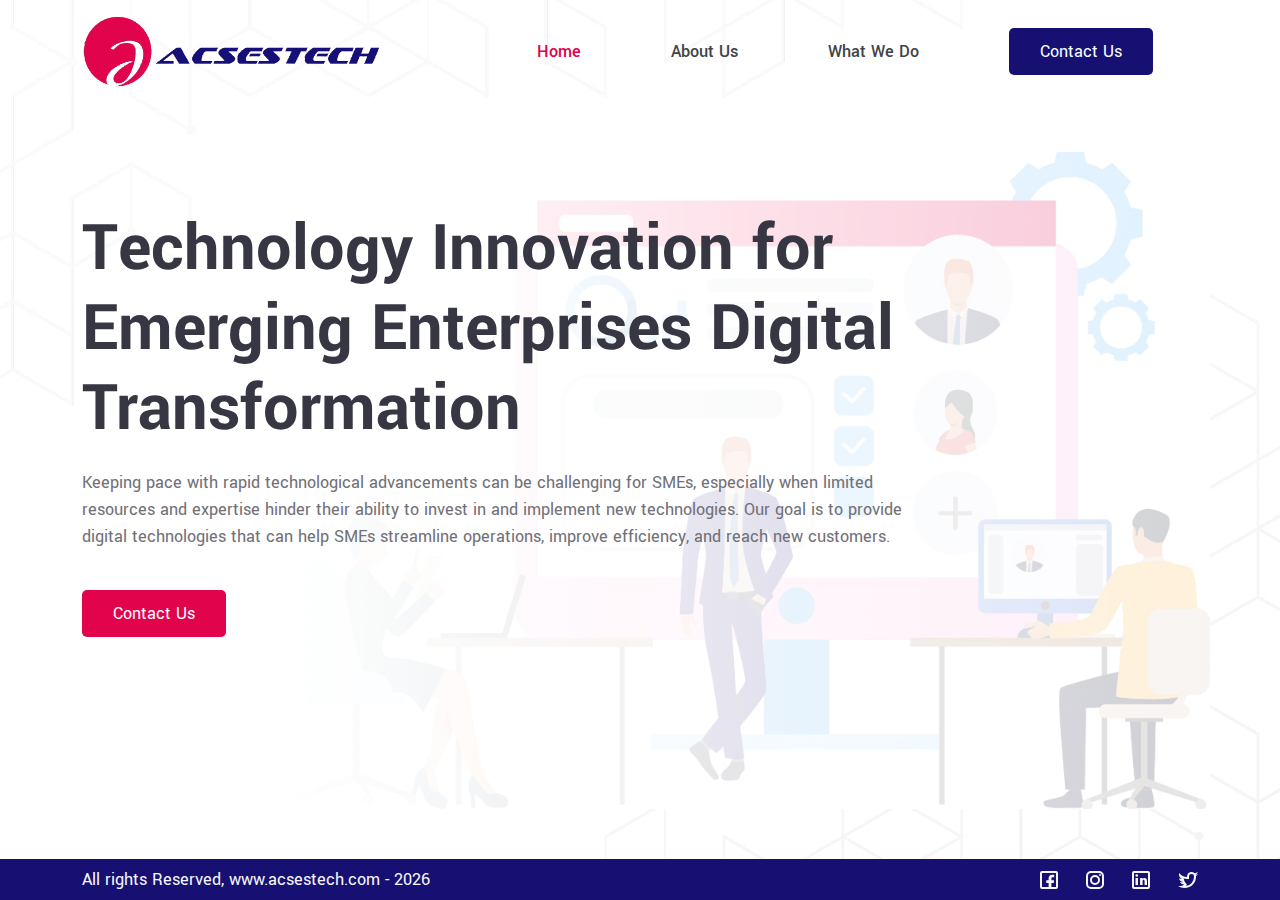
<file: index.html>
<!DOCTYPE html>
<html lang=en>
<head>
<meta charset=utf-8>
<meta http-equiv="X-UA-Compatible" content="IE=edge">
<meta name="viewport" content="width=device-width, initial-scale=1, shrink-to-fit=no">
<link href="img/favicon.png" rel="shortcut icon" />
<title>ACSESTECH</title>
<meta name="description" content="">
<meta name="keywords" content="">
<link href="css/bootstrap.min.css" rel="stylesheet">
<link href="css/font-awesome.css" rel="stylesheet">
<link href="css/custome.css" rel="stylesheet">
<link href="css/responsive.css" rel="stylesheet">
<link href="css/animate.min.css" rel="stylesheet">
</head>
<body>

<div class="page-bg-img" style="background-image: url('img/page-bg.jpg');">
	<!-- header -->
	<div class="header header-sticky light-bg sec-bg-pad">
	    <div class="container">
	        <div class="row">
	            <div class="col-12">
	                <nav class="navbar navbar-expand-xl navbar-light">
	                    <a class="navbar-brand" href="index.html">
	                        <img src="img/logo.png" class="img-fluid logo" alt="logo">
	                    </a>
	                    <button class="navbar-toggler" type="button" data-bs-toggle="collapse" data-bs-target="#navbarSupportedContent" aria-controls="navbarSupportedContent" aria-expanded="false" aria-label="Toggle navigation" id="ChangeToggle">
	                        <span id="navbar-hamburger" class="show">
	                            <svg xmlns="http://www.w3.org/2000/svg" width="30" height="30" fill="currentColor" class="bi bi-list" viewBox="0 0 16 16">
	                                <path fill-rule="evenodd" d="M2.5 12a.5.5 0 0 1 .5-.5h10a.5.5 0 0 1 0 1H3a.5.5 0 0 1-.5-.5zm0-4a.5.5 0 0 1 .5-.5h10a.5.5 0 0 1 0 1H3a.5.5 0 0 1-.5-.5zm0-4a.5.5 0 0 1 .5-.5h10a.5.5 0 0 1 0 1H3a.5.5 0 0 1-.5-.5z"/>
	                            </svg>
	                        </span>
	                        <span id="navbar-close" class="">
	                            <svg xmlns="http://www.w3.org/2000/svg" width="30" height="30" fill="currentColor" class="bi bi-x" viewBox="0 0 16 16">
	                                <path d="M4.646 4.646a.5.5 0 0 1 .708 0L8 7.293l2.646-2.647a.5.5 0 0 1 .708.708L8.707 8l2.647 2.646a.5.5 0 0 1-.708.708L8 8.707l-2.646 2.647a.5.5 0 0 1-.708-.708L7.293 8 4.646 5.354a.5.5 0 0 1 0-.708z"/>
	                            </svg>
	                        </span>
	                    </button>
	                    <div class="collapse navbar-collapse" id="navbarSupportedContent">
	                        <ul class="navbar-nav ms-auto align-items-center">
	                            <li class="nav-item">
	                                <a class="nav-link active" href="index.html">Home</a>
	                            </li>
	                            <li class="nav-item">
	                                <a class="nav-link" href="about-us.html">About Us</a>
	                            </li>
	                            <li class="nav-item dropdown">
	                                <a class="nav-link dropdown-toggle" href="#" role="button" data-bs-toggle="dropdown" aria-expanded="false">
	                                    What We Do
	                                </a>
	                                <ul class="dropdown-menu fade-up" aria-labelledby="navbarDropdown">
	                                    <li><a class="dropdown-item" href="our-products.html">Our Products</a></li>
	                                    <li><a class="dropdown-item" href="consulting.html">Consulting</a></li>
	                                </ul>
	                            </li>
	                            <li class="nav-item">
	                                <a class="btn theme-btn nav-link-btn" href="contact-us.html">
	                                    Contact Us
	                                    <span class="fe fe-arrow-right btn-arrow-icon"></span>
	                                </a>
	                            </li>
	                        </ul>
	                    </div>
	                </nav>
	            </div>
	        </div>
	    </div>
	</div>

	<!-- content -->	
	<div class="sec-pad">
		<div class="container">
			<div class="row one-sec-min-height position-relative">
				<div class="col-xxl-7 col-lg-9 col-12">
					<div class="relative-9 text-lg-start text-center">
						<h2 class="title">Technology Innovation for Emerging Enterprises Digital Transformation</h2>
						<p>Keeping pace with rapid technological advancements can be challenging for SMEs, especially when limited resources and expertise hinder their ability to invest in and implement new technologies. Our goal is to provide digital technologies that can help SMEs streamline operations, improve efficiency, and reach new customers.</p>
						<a href="contact-us.html" class="btn theme-btn pink-btn mt-4">Contact Us</a>
					</div>
				</div>
				<div class="col-xl-5 col-lg-3 col-12">
					<img src="img/hero-img.jpg" class="img-fluid about-img" alt="img">
				</div>
			</div>
		</div>
	</div>
</div>

<!-- footer -->
<div class="footer">
	<div class="container">
		<div class="row">
			<div class="col-12">
				<div class="d-block d-md-flex align-items-center justify-content-between text-center">
					<p class="mb-0">All rights Reserved, www.acsestech.com - <script>document.write(new Date().getFullYear())</script> </p>
					<div class="mt-md-0 mt-2">
						<span class="me-4"><a href="#"><img src="img/icon/facebook.svg" class="img-fluid sc-img" alt="img"></a></span>
						<span class="me-4"><a href="#"><img src="img/icon/instagram.svg" class="img-fluid sc-img" alt="img"></a></span>
						<span class="me-4"><a href="#"><img src="img/icon/linkedin.svg" class="img-fluid sc-img" alt="img"></a></span>
						<span><a href="#"><img src="img/icon/twitter.svg" class="img-fluid sc-img" alt="img"></a></span>
					</div>
				</div>
			</div>
		</div>
	</div>
</div>


<script src="js/jquery-1.11.1.js"></script>
<script src="js/bootstrap.bundle.min.js"></script>
<script src="js/wow.min.js"></script>
<script src="js/my.js"></script>
</body>
</html>
</file>
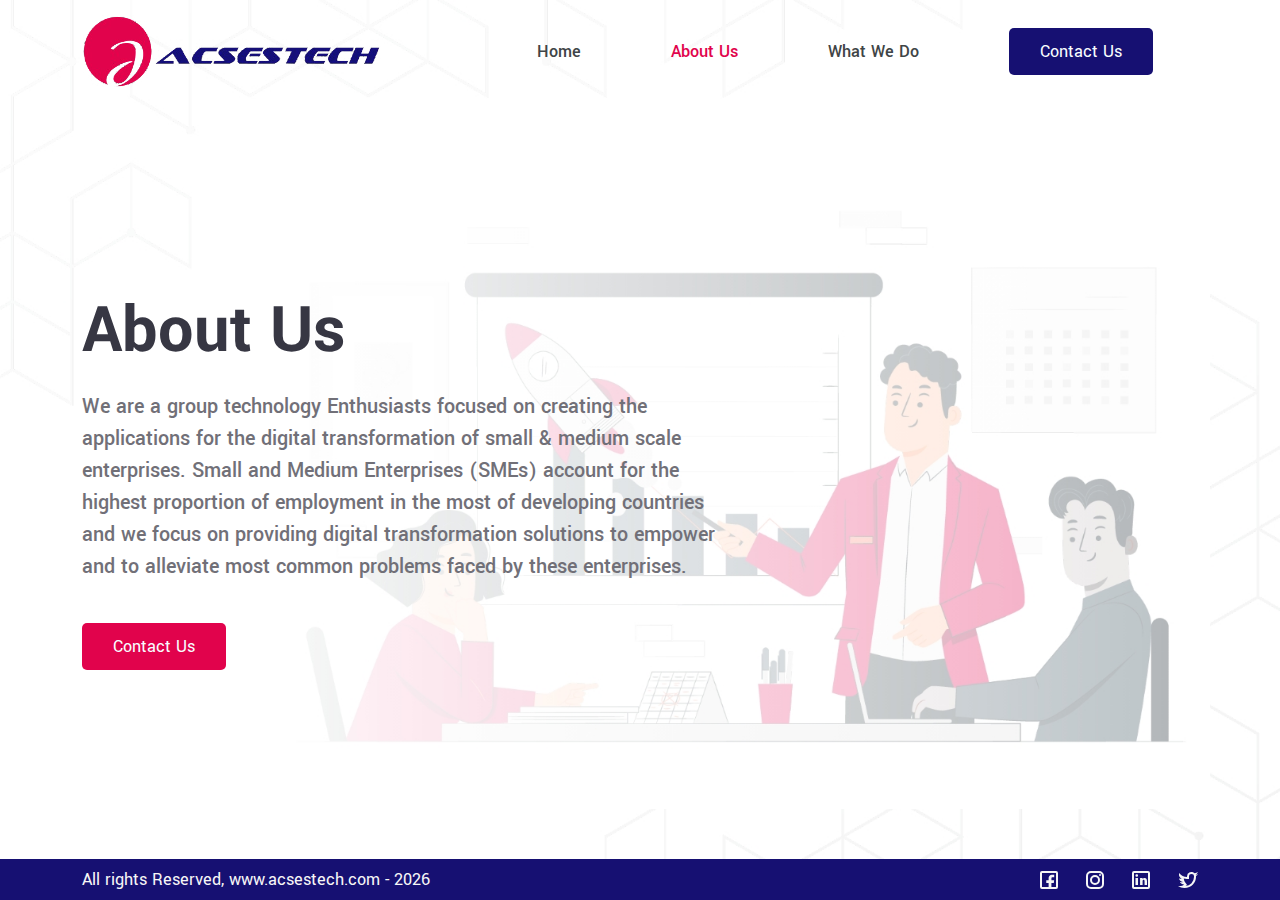
<file: about-us.html>
<!DOCTYPE html>
<html lang=en>
<head>
<meta charset=utf-8>
<meta http-equiv="X-UA-Compatible" content="IE=edge">
<meta name="viewport" content="width=device-width, initial-scale=1, shrink-to-fit=no">
<link href="img/favicon.png" rel="shortcut icon" />
<title>ACSESTECH</title>
<meta name="description" content="">
<meta name="keywords" content="">
<link href="css/bootstrap.min.css" rel="stylesheet">
<link href="css/font-awesome.css" rel="stylesheet">
<link href="css/custome.css" rel="stylesheet">
<link href="css/responsive.css" rel="stylesheet">
<link href="css/animate.min.css" rel="stylesheet">
</head>
<body>

<div class="page-bg-img" style="background-image: url('img/page-bg.jpg');">
	<!-- header -->
	<div class="header header-sticky light-bg sec-bg-pad">
	    <div class="container">
	        <div class="row">
	            <div class="col-12">
	                <nav class="navbar navbar-expand-xl navbar-light">
	                    <a class="navbar-brand" href="index.html">
	                        <img src="img/logo.png" class="img-fluid logo" alt="logo">
	                    </a>
	                    <button class="navbar-toggler" type="button" data-bs-toggle="collapse" data-bs-target="#navbarSupportedContent" aria-controls="navbarSupportedContent" aria-expanded="false" aria-label="Toggle navigation" id="ChangeToggle">
	                        <span id="navbar-hamburger" class="show">
	                            <svg xmlns="http://www.w3.org/2000/svg" width="30" height="30" fill="currentColor" class="bi bi-list" viewBox="0 0 16 16">
	                                <path fill-rule="evenodd" d="M2.5 12a.5.5 0 0 1 .5-.5h10a.5.5 0 0 1 0 1H3a.5.5 0 0 1-.5-.5zm0-4a.5.5 0 0 1 .5-.5h10a.5.5 0 0 1 0 1H3a.5.5 0 0 1-.5-.5zm0-4a.5.5 0 0 1 .5-.5h10a.5.5 0 0 1 0 1H3a.5.5 0 0 1-.5-.5z"/>
	                            </svg>
	                        </span>
	                        <span id="navbar-close" class="">
	                            <svg xmlns="http://www.w3.org/2000/svg" width="30" height="30" fill="currentColor" class="bi bi-x" viewBox="0 0 16 16">
	                                <path d="M4.646 4.646a.5.5 0 0 1 .708 0L8 7.293l2.646-2.647a.5.5 0 0 1 .708.708L8.707 8l2.647 2.646a.5.5 0 0 1-.708.708L8 8.707l-2.646 2.647a.5.5 0 0 1-.708-.708L7.293 8 4.646 5.354a.5.5 0 0 1 0-.708z"/>
	                            </svg>
	                        </span>
	                    </button>
	                    <div class="collapse navbar-collapse" id="navbarSupportedContent">
	                        <ul class="navbar-nav ms-auto align-items-center">
	                            <li class="nav-item">
	                                <a class="nav-link" href="index.html">Home</a>
	                            </li>
	                            <li class="nav-item">
	                                <a class="nav-link active" href="about-us.html">About Us</a>
	                            </li>
	                            <li class="nav-item dropdown">
	                                <a class="nav-link dropdown-toggle" href="#" role="button" data-bs-toggle="dropdown" aria-expanded="false">
	                                    What We Do
	                                </a>
	                                <ul class="dropdown-menu fade-up" aria-labelledby="navbarDropdown">
	                                    <li><a class="dropdown-item" href="our-products.html">Our Products</a></li>
	                                    <li><a class="dropdown-item" href="consulting.html">Consulting</a></li>
	                                </ul>
	                            </li>
	                            <li class="nav-item">
	                                <a class="btn theme-btn nav-link-btn" href="contact-us.html">
	                                    Contact Us
	                                    <span class="fe fe-arrow-right btn-arrow-icon"></span>
	                                </a>
	                            </li>
	                        </ul>
	                    </div>
	                </nav>
	            </div>
	        </div>
	    </div>
	</div>

	<!-- content -->	
	<div class="sec-pad">
		<div class="container">
			<div class="row one-sec-min-height position-relative">
				<div class="col-xxl-7 col-lg-7 col-12">
					<div class="relative-9 text-lg-start text-center">
						<h2 class="title">About Us</h2>
						<p class="ft-24 medium">We are a group technology Enthusiasts focused on creating the applications for the digital transformation of small & medium scale enterprises. Small and Medium Enterprises (SMEs) account for the highest proportion of employment in the most of developing countries and we focus on providing digital transformation solutions to empower and to alleviate most common problems faced by these enterprises.</p>
						<a href="contact-us.html" class="btn theme-btn pink-btn mt-4">Contact Us</a>
					</div>
				</div>
				<div class="col-xl-5 col-lg-3 col-12">
					<img src="img/about-img.jpg" class="img-fluid about-img" alt="img">
				</div>
			</div>
		</div>
	</div>
</div>

<!-- footer -->
<div class="footer">
	<div class="container">
		<div class="row">
			<div class="col-12">
				<div class="d-block d-md-flex align-items-center justify-content-between text-center">
					<p class="mb-0">All rights Reserved, www.acsestech.com - <script>document.write(new Date().getFullYear())</script> </p>
					<div class="mt-md-0 mt-2">
						<span class="me-4"><a href="#"><img src="img/icon/facebook.svg" class="img-fluid sc-img" alt="img"></a></span>
						<span class="me-4"><a href="#"><img src="img/icon/instagram.svg" class="img-fluid sc-img" alt="img"></a></span>
						<span class="me-4"><a href="#"><img src="img/icon/linkedin.svg" class="img-fluid sc-img" alt="img"></a></span>
						<span><a href="#"><img src="img/icon/twitter.svg" class="img-fluid sc-img" alt="img"></a></span>
					</div>
				</div>
			</div>
		</div>
	</div>
</div>


<script src="js/jquery-1.11.1.js"></script>
<script src="js/bootstrap.bundle.min.js"></script>
<script src="js/wow.min.js"></script>
<script src="js/my.js"></script>
</body>
</html>
</file>
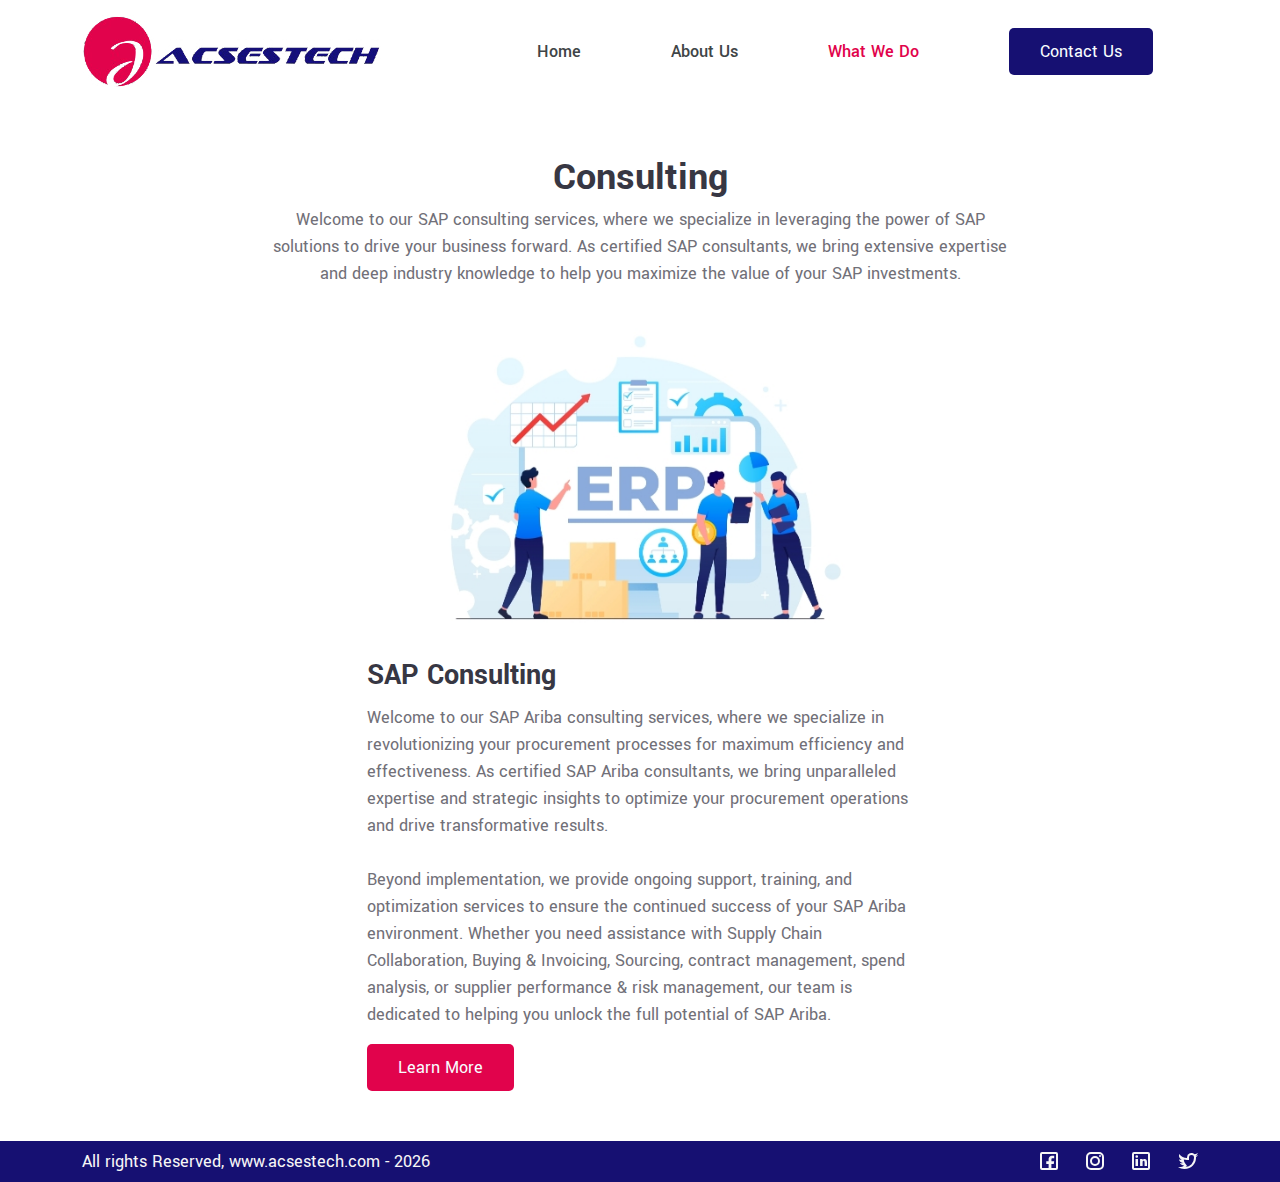
<file: consulting.html>
<!DOCTYPE html>
<html lang=en>
<head>
<meta charset=utf-8>
<meta http-equiv="X-UA-Compatible" content="IE=edge">
<meta name="viewport" content="width=device-width, initial-scale=1, shrink-to-fit=no">
<link href="img/favicon.png" rel="shortcut icon" />
<title>ACSESTECH</title>
<meta name="description" content="">
<meta name="keywords" content="">
<link href="css/bootstrap.min.css" rel="stylesheet">
<link href="css/font-awesome.css" rel="stylesheet">
<link href="css/custome.css" rel="stylesheet">
<link href="css/responsive.css" rel="stylesheet">
<link href="css/animate.min.css" rel="stylesheet">
</head>
<body>

<!-- header -->
<div class="header header-sticky light-bg sec-bg-pad">
    <div class="container">
        <div class="row">
            <div class="col-12">
                <nav class="navbar navbar-expand-xl navbar-light">
                    <a class="navbar-brand" href="index.html">
                        <img src="img/logo.png" class="img-fluid logo" alt="logo">
                    </a>
                    <button class="navbar-toggler" type="button" data-bs-toggle="collapse" data-bs-target="#navbarSupportedContent" aria-controls="navbarSupportedContent" aria-expanded="false" aria-label="Toggle navigation" id="ChangeToggle">
                        <span id="navbar-hamburger" class="show">
                            <svg xmlns="http://www.w3.org/2000/svg" width="30" height="30" fill="currentColor" class="bi bi-list" viewBox="0 0 16 16">
                                <path fill-rule="evenodd" d="M2.5 12a.5.5 0 0 1 .5-.5h10a.5.5 0 0 1 0 1H3a.5.5 0 0 1-.5-.5zm0-4a.5.5 0 0 1 .5-.5h10a.5.5 0 0 1 0 1H3a.5.5 0 0 1-.5-.5zm0-4a.5.5 0 0 1 .5-.5h10a.5.5 0 0 1 0 1H3a.5.5 0 0 1-.5-.5z"/>
                            </svg>
                        </span>
                        <span id="navbar-close" class="">
                            <svg xmlns="http://www.w3.org/2000/svg" width="30" height="30" fill="currentColor" class="bi bi-x" viewBox="0 0 16 16">
                                <path d="M4.646 4.646a.5.5 0 0 1 .708 0L8 7.293l2.646-2.647a.5.5 0 0 1 .708.708L8.707 8l2.647 2.646a.5.5 0 0 1-.708.708L8 8.707l-2.646 2.647a.5.5 0 0 1-.708-.708L7.293 8 4.646 5.354a.5.5 0 0 1 0-.708z"/>
                            </svg>
                        </span>
                    </button>
                    <div class="collapse navbar-collapse" id="navbarSupportedContent">
                        <ul class="navbar-nav ms-auto align-items-center">
                            <li class="nav-item">
                                <a class="nav-link" href="index.html">Home</a>
                            </li>
                            <li class="nav-item">
                                <a class="nav-link" href="about-us.html">About Us</a>
                            </li>
                            <li class="nav-item dropdown">
                                <a class="nav-link active dropdown-toggle" href="#" role="button" data-bs-toggle="dropdown" aria-expanded="false">
                                    What We Do
                                </a>
                                <ul class="dropdown-menu fade-up" aria-labelledby="navbarDropdown">
                                    <li><a class="dropdown-item" href="our-products.html">Our Products</a></li>
                                    <li><a class="dropdown-item" href="consulting.html">Consulting</a></li>
                                </ul>
                            </li>
                            <li class="nav-item">
                                <a class="btn theme-btn nav-link-btn" href="contact-us.html">
                                    Contact Us
                                    <span class="fe fe-arrow-right btn-arrow-icon"></span>
                                </a>
                            </li>
                        </ul>
                    </div>
                </nav>
            </div>
        </div>
    </div>
</div>

<!-- content -->	
<div class="sec-pad">
	<div class="container">
		<div class="row justify-content-center">
			<div class="col-xxl-7 col-xl-8 col-lg-9 col-12 text-center">
				<h2 class="mini-title mb-1">Consulting</h2>
				<p>Welcome to our SAP consulting services, where we specialize in leveraging the power of SAP solutions to drive your business forward. As certified SAP consultants, we bring extensive expertise and deep industry knowledge to help you maximize the value of your SAP investments.</p>
			</div>
			<div class="w-100"></div>
			<div class="col-xxl-6 col-lg-6 col-12 product-margin mt-4">
				<img src="img/erp-img1.jpg" class="img-fluid mb-3" alt="img">
				<h2 class="small-title mb-2">SAP Consulting</h2>
				<p class="mb-3">Welcome to our SAP Ariba consulting services, where we specialize in revolutionizing your procurement processes for maximum efficiency and effectiveness. As certified SAP Ariba consultants, we bring unparalleled expertise and strategic insights to optimize your procurement operations and drive transformative results. <br>
<br>
Beyond implementation, we provide ongoing support, training, and optimization services to ensure the continued success of your SAP Ariba environment. Whether you need assistance with Supply Chain Collaboration, Buying & Invoicing, Sourcing, contract management, spend analysis, or supplier performance & risk management, our team is dedicated to helping you unlock the full potential of SAP Ariba.
</p>
				<a href="contact-us.html" class="btn theme-btn pink-btn">Learn More</a>
			</div>
		</div>
	</div>
</div>

<!-- footer -->
<div class="footer">
	<div class="container">
		<div class="row">
			<div class="col-12">
				<div class="d-block d-md-flex align-items-center justify-content-between text-center">
					<p class="mb-0">All rights Reserved, www.acsestech.com - <script>document.write(new Date().getFullYear())</script> </p>
					<div class="mt-md-0 mt-2">
						<span class="me-4"><a href="#"><img src="img/icon/facebook.svg" class="img-fluid sc-img" alt="img"></a></span>
						<span class="me-4"><a href="#"><img src="img/icon/instagram.svg" class="img-fluid sc-img" alt="img"></a></span>
						<span class="me-4"><a href="#"><img src="img/icon/linkedin.svg" class="img-fluid sc-img" alt="img"></a></span>
						<span><a href="#"><img src="img/icon/twitter.svg" class="img-fluid sc-img" alt="img"></a></span>
					</div>
				</div>
			</div>
		</div>
	</div>
</div>


<script src="js/jquery-1.11.1.js"></script>
<script src="js/bootstrap.bundle.min.js"></script>
<script src="js/wow.min.js"></script>
<script src="js/my.js"></script>
</body>
</html>
</file>
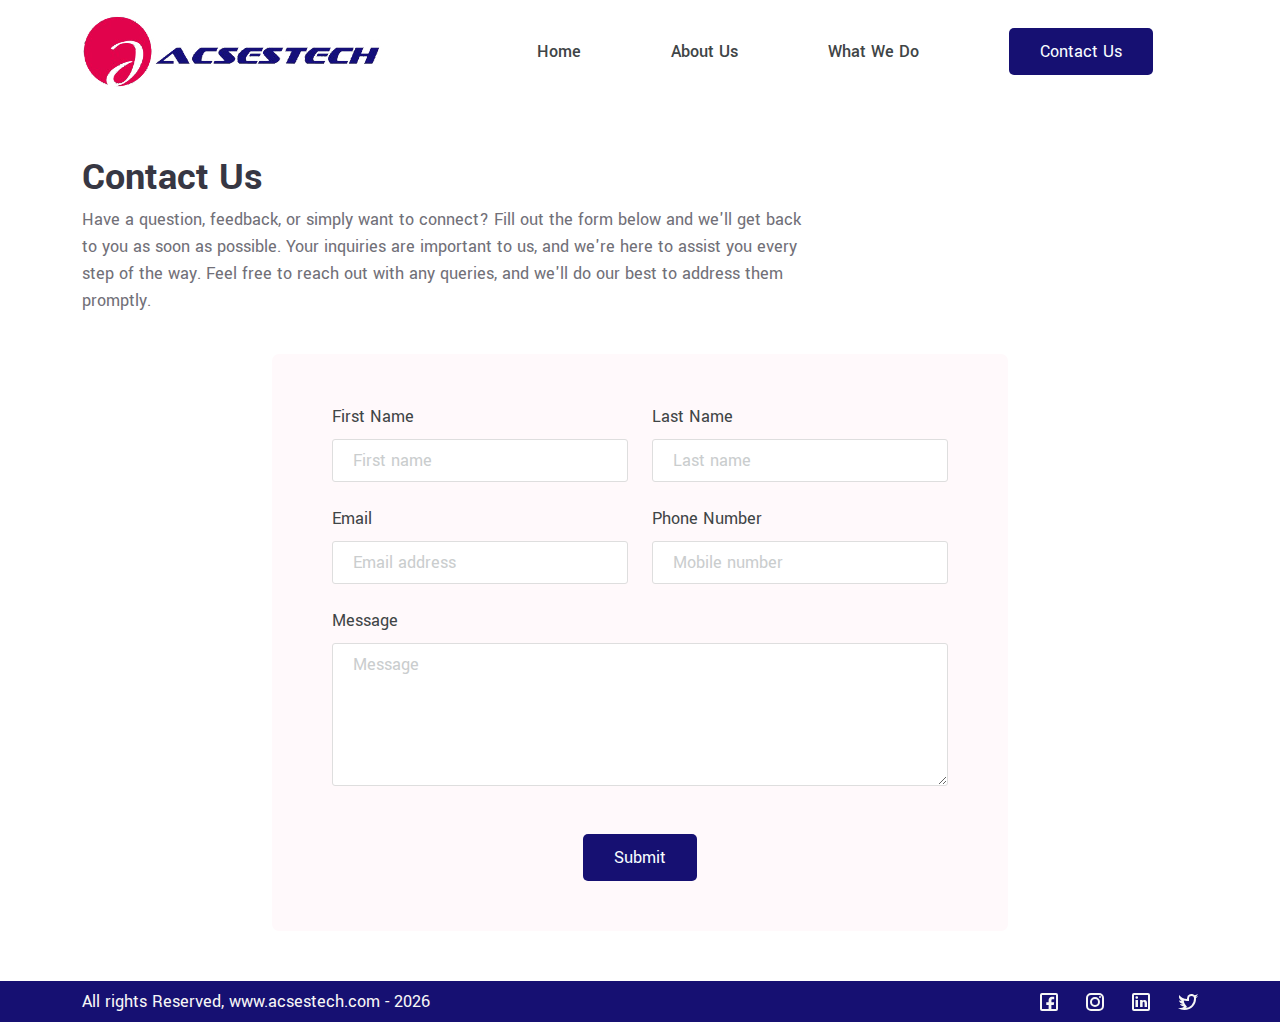
<file: contact-us.html>
<!DOCTYPE html>
<html lang=en>
<head>
<meta charset=utf-8>
<meta http-equiv="X-UA-Compatible" content="IE=edge">
<meta name="viewport" content="width=device-width, initial-scale=1, shrink-to-fit=no">
<link href="img/favicon.png" rel="shortcut icon" />
<title>ACSESTECH</title>
<meta name="description" content="">
<meta name="keywords" content="">
<link href="css/bootstrap.min.css" rel="stylesheet">
<link href="css/font-awesome.css" rel="stylesheet">
<link href="css/custome.css" rel="stylesheet">
<link href="css/responsive.css" rel="stylesheet">
<link href="css/animate.min.css" rel="stylesheet">
</head>
<body>

<!-- header -->
<div class="header header-sticky light-bg sec-bg-pad">
    <div class="container">
        <div class="row">
            <div class="col-12">
                <nav class="navbar navbar-expand-xl navbar-light">
                    <a class="navbar-brand" href="index.html">
                        <img src="img/logo.png" class="img-fluid logo" alt="logo">
                    </a>
                    <button class="navbar-toggler" type="button" data-bs-toggle="collapse" data-bs-target="#navbarSupportedContent" aria-controls="navbarSupportedContent" aria-expanded="false" aria-label="Toggle navigation" id="ChangeToggle">
                        <span id="navbar-hamburger" class="show">
                            <svg xmlns="http://www.w3.org/2000/svg" width="30" height="30" fill="currentColor" class="bi bi-list" viewBox="0 0 16 16">
                                <path fill-rule="evenodd" d="M2.5 12a.5.5 0 0 1 .5-.5h10a.5.5 0 0 1 0 1H3a.5.5 0 0 1-.5-.5zm0-4a.5.5 0 0 1 .5-.5h10a.5.5 0 0 1 0 1H3a.5.5 0 0 1-.5-.5zm0-4a.5.5 0 0 1 .5-.5h10a.5.5 0 0 1 0 1H3a.5.5 0 0 1-.5-.5z"/>
                            </svg>
                        </span>
                        <span id="navbar-close" class="">
                            <svg xmlns="http://www.w3.org/2000/svg" width="30" height="30" fill="currentColor" class="bi bi-x" viewBox="0 0 16 16">
                                <path d="M4.646 4.646a.5.5 0 0 1 .708 0L8 7.293l2.646-2.647a.5.5 0 0 1 .708.708L8.707 8l2.647 2.646a.5.5 0 0 1-.708.708L8 8.707l-2.646 2.647a.5.5 0 0 1-.708-.708L7.293 8 4.646 5.354a.5.5 0 0 1 0-.708z"/>
                            </svg>
                        </span>
                    </button>
                    <div class="collapse navbar-collapse" id="navbarSupportedContent">
                        <ul class="navbar-nav ms-auto align-items-center">
                            <li class="nav-item">
                                <a class="nav-link" href="index.html">Home</a>
                            </li>
                            <li class="nav-item">
                                <a class="nav-link" href="about-us.html">About Us</a>
                            </li>
                            <li class="nav-item dropdown">
                                <a class="nav-link dropdown-toggle" href="#" role="button" data-bs-toggle="dropdown" aria-expanded="false">
                                    What We Do
                                </a>
                                <ul class="dropdown-menu fade-up" aria-labelledby="navbarDropdown">
                                    <li><a class="dropdown-item" href="our-products.html">Our Products</a></li>
                                    <li><a class="dropdown-item" href="consulting.html">Consulting</a></li>
                                </ul>
                            </li>
                            <li class="nav-item">
                                <a class="btn theme-btn nav-link-btn" href="contact-us.html">
                                    Contact Us
                                    <span class="fe fe-arrow-right btn-arrow-icon"></span>
                                </a>
                            </li>
                        </ul>
                    </div>
                </nav>
            </div>
        </div>
    </div>
</div>

<!-- content -->	
<div class="sec-pad">
	<div class="container">
		<div class="row">
			<div class="col-xxl-7 col-xl-8 col-lg-9 col-12">
				<h2 class="mini-title mb-1">Contact Us</h2>
				<p>Have a question, feedback, or simply want to connect? Fill out the form below and we'll get back to you as soon as possible. Your inquiries are important to us, and we're here to assist you every step of the way. Feel free to reach out with any queries, and we'll do our best to address them promptly.</p>
			</div>
		</div>
		<div class="row justify-content-center">
			<div class="col-xxl-7 col-xl-8 col-lg-9 col-12 mt-4">
				<div class="contact-box">
					<form>
						<div class="row">
							<div class="col-md-6 col-12">
								<div class="form-group">
									<label>First Name</label>
									<input type="text" class="form-control" name="" placeholder="First name">
								</div>
							</div>
							<div class="col-md-6 col-12">
								<div class="form-group">
									<label>Last Name</label>
									<input type="text" class="form-control" name="" placeholder="Last name">
								</div>
							</div>
							<div class="col-md-6 col-12">
								<div class="form-group">
									<label>Email</label>
									<input type="email" class="form-control" name="" placeholder="Email address">
								</div>
							</div>
							<div class="col-md-6 col-12">
								<div class="form-group">
									<label>Phone Number</label>
									<input type="number" class="form-control" name="" placeholder="Mobile number">
								</div>
							</div>
							<div class="col-md-12 col-12">
								<div class="form-group">
									<label>Message</label>
									<textarea rows="5" class="form-control" name="" placeholder="Message"></textarea>
								</div>
							</div>
							<div class="col-12 text-center mt-4">
								<button class="btn theme-btn">Submit</button>
							</div>
						</div>
					</form>
				</div>
			</div>
		</div>
	</div>
</div>

<!-- footer -->
<div class="footer">
	<div class="container">
		<div class="row">
			<div class="col-12">
				<div class="d-block d-md-flex align-items-center justify-content-between text-center">
					<p class="mb-0">All rights Reserved, www.acsestech.com - <script>document.write(new Date().getFullYear())</script> </p>
					<div class="mt-md-0 mt-2">
						<span class="me-4"><a href="#"><img src="img/icon/facebook.svg" class="img-fluid sc-img" alt="img"></a></span>
						<span class="me-4"><a href="#"><img src="img/icon/instagram.svg" class="img-fluid sc-img" alt="img"></a></span>
						<span class="me-4"><a href="#"><img src="img/icon/linkedin.svg" class="img-fluid sc-img" alt="img"></a></span>
						<span><a href="#"><img src="img/icon/twitter.svg" class="img-fluid sc-img" alt="img"></a></span>
					</div>
				</div>
			</div>
		</div>
	</div>
</div>


<script src="js/jquery-1.11.1.js"></script>
<script src="js/bootstrap.bundle.min.js"></script>
<script src="js/wow.min.js"></script>
<script src="js/my.js"></script>
</body>
</html>
</file>
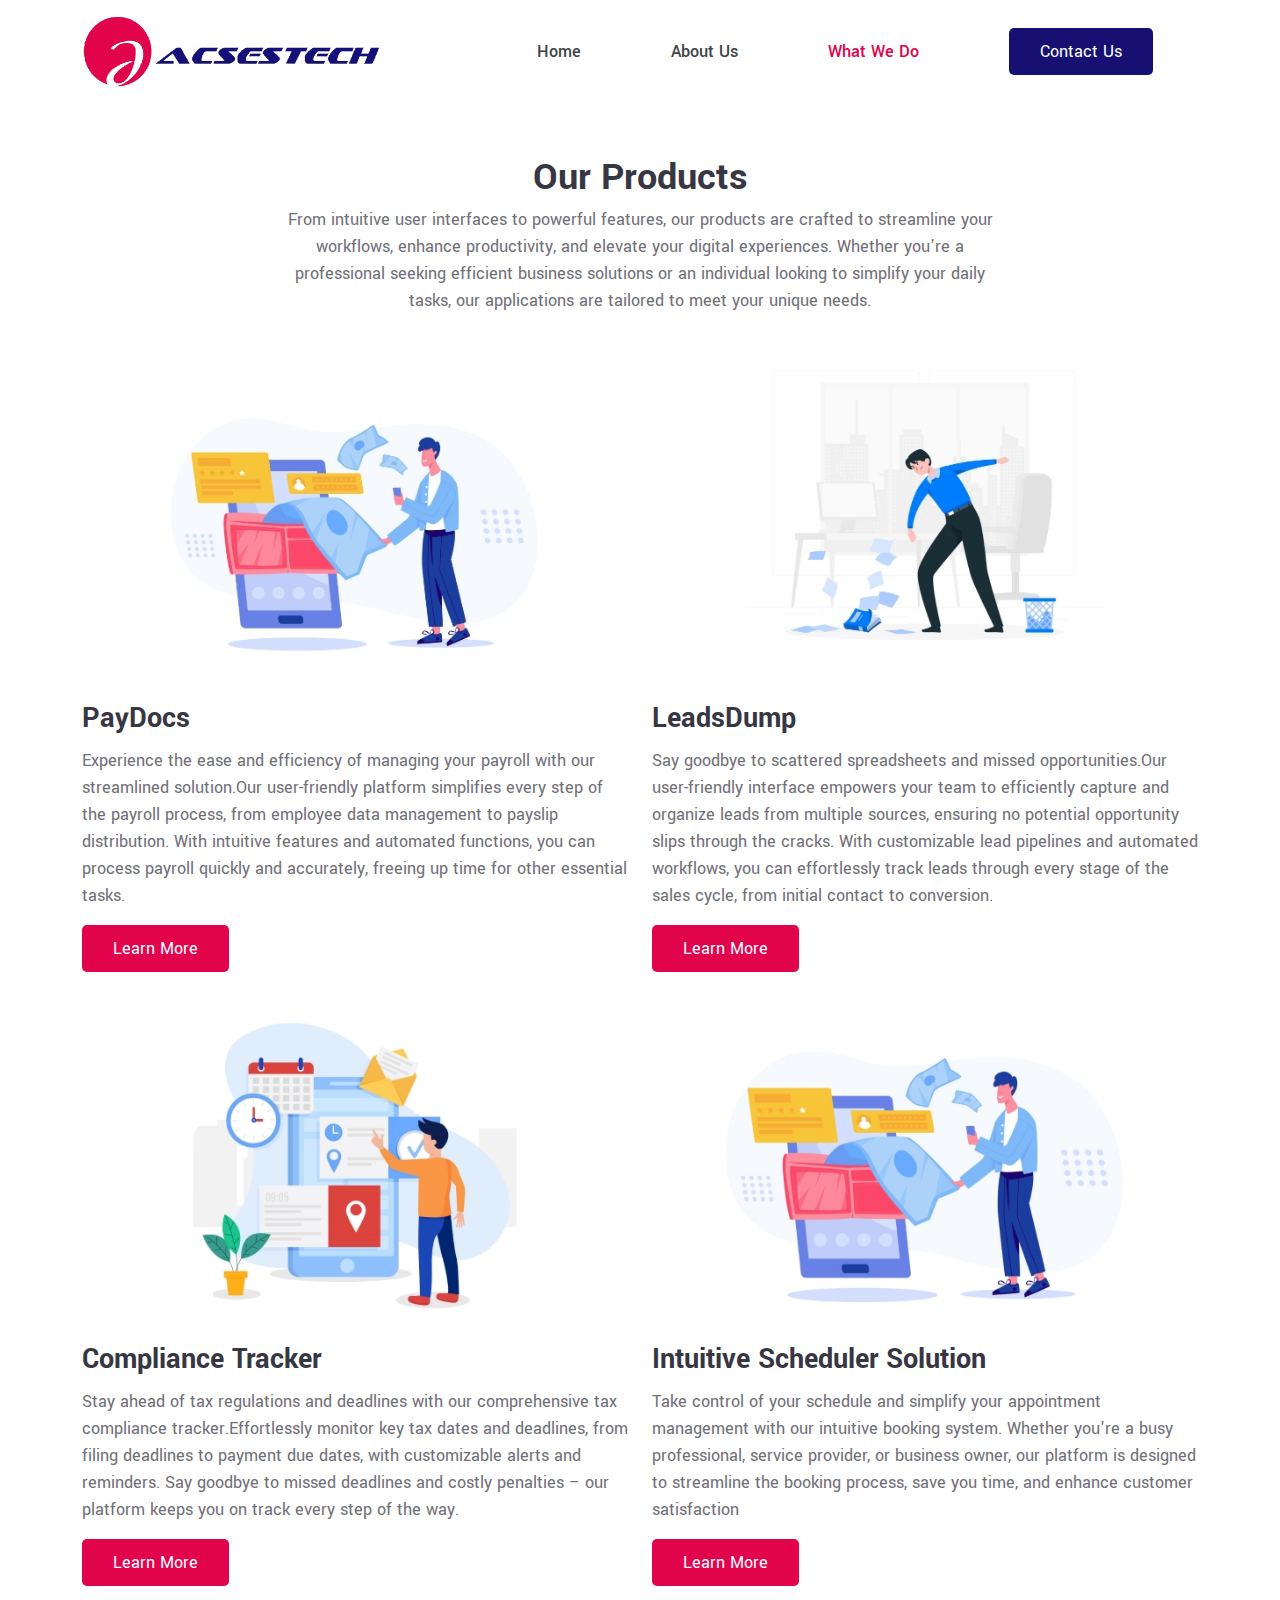
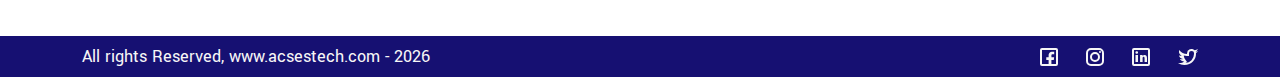
<file: our-products.html>
<!DOCTYPE html>
<html lang=en>
<head>
<meta charset=utf-8>
<meta http-equiv="X-UA-Compatible" content="IE=edge">
<meta name="viewport" content="width=device-width, initial-scale=1, shrink-to-fit=no">
<link href="img/favicon.png" rel="shortcut icon" />
<title>ACSESTECH</title>
<meta name="description" content="">
<meta name="keywords" content="">
<link href="css/bootstrap.min.css" rel="stylesheet">
<link href="css/font-awesome.css" rel="stylesheet">
<link href="css/custome.css" rel="stylesheet">
<link href="css/responsive.css" rel="stylesheet">
<link href="css/animate.min.css" rel="stylesheet">
</head>
<body>

<!-- header -->
<div class="header header-sticky light-bg sec-bg-pad">
    <div class="container">
        <div class="row">
            <div class="col-12">
                <nav class="navbar navbar-expand-xl navbar-light">
                    <a class="navbar-brand" href="index.html">
                        <img src="img/logo.png" class="img-fluid logo" alt="logo">
                    </a>
                    <button class="navbar-toggler" type="button" data-bs-toggle="collapse" data-bs-target="#navbarSupportedContent" aria-controls="navbarSupportedContent" aria-expanded="false" aria-label="Toggle navigation" id="ChangeToggle">
                        <span id="navbar-hamburger" class="show">
                            <svg xmlns="http://www.w3.org/2000/svg" width="30" height="30" fill="currentColor" class="bi bi-list" viewBox="0 0 16 16">
                                <path fill-rule="evenodd" d="M2.5 12a.5.5 0 0 1 .5-.5h10a.5.5 0 0 1 0 1H3a.5.5 0 0 1-.5-.5zm0-4a.5.5 0 0 1 .5-.5h10a.5.5 0 0 1 0 1H3a.5.5 0 0 1-.5-.5zm0-4a.5.5 0 0 1 .5-.5h10a.5.5 0 0 1 0 1H3a.5.5 0 0 1-.5-.5z"/>
                            </svg>
                        </span>
                        <span id="navbar-close" class="">
                            <svg xmlns="http://www.w3.org/2000/svg" width="30" height="30" fill="currentColor" class="bi bi-x" viewBox="0 0 16 16">
                                <path d="M4.646 4.646a.5.5 0 0 1 .708 0L8 7.293l2.646-2.647a.5.5 0 0 1 .708.708L8.707 8l2.647 2.646a.5.5 0 0 1-.708.708L8 8.707l-2.646 2.647a.5.5 0 0 1-.708-.708L7.293 8 4.646 5.354a.5.5 0 0 1 0-.708z"/>
                            </svg>
                        </span>
                    </button>
                    <div class="collapse navbar-collapse" id="navbarSupportedContent">
                        <ul class="navbar-nav ms-auto align-items-center">
                            <li class="nav-item">
                                <a class="nav-link" href="index.html">Home</a>
                            </li>
                            <li class="nav-item">
                                <a class="nav-link" href="about-us.html">About Us</a>
                            </li>
                            <li class="nav-item dropdown">
                                <a class="nav-link active dropdown-toggle" href="#" role="button" data-bs-toggle="dropdown" aria-expanded="false">
                                    What We Do
                                </a>
                                <ul class="dropdown-menu fade-up" aria-labelledby="navbarDropdown">
                                    <li><a class="dropdown-item" href="our-products.html">Our Products</a></li>
                                    <li><a class="dropdown-item" href="consulting.html">Consulting</a></li>
                                </ul>
                            </li>
                            <li class="nav-item">
                                <a class="btn theme-btn nav-link-btn" href="contact-us.html">
                                    Contact Us
                                    <span class="fe fe-arrow-right btn-arrow-icon"></span>
                                </a>
                            </li>
                        </ul>
                    </div>
                </nav>
            </div>
        </div>
    </div>
</div>

<!-- content -->	
<div class="sec-pad">
	<div class="container">
		<div class="row justify-content-center">
			<div class="col-xxl-7 col-xl-8 col-lg-9 col-12 text-center">
				<h2 class="mini-title mb-1">Our Products</h2>
				<p>From intuitive user interfaces to powerful features, our products are crafted to streamline your workflows, enhance productivity, and elevate your digital experiences. Whether you're a professional seeking efficient business solutions or an individual looking to simplify your daily tasks, our applications are tailored to meet your unique needs.</p>
			</div>
			<div class="w-100"></div>
			<div class="col-xxl-6 col-lg-6 col-12 product-margin">
				<img src="img/product-img1.jpg" class="img-fluid mb-3" alt="img">
				<h2 class="small-title mb-2">PayDocs</h2>
				<p class="mb-3">Experience the ease and efficiency of managing your payroll with our streamlined solution.Our user-friendly platform simplifies every step of the payroll process, from employee data management to payslip distribution. With intuitive features and automated functions, you can process payroll quickly and accurately, freeing up time for other essential tasks.</p>
				<a href="www.paydocs.com" class="btn theme-btn pink-btn">Learn More</a>
			</div>
			<div class="col-xxl-6 col-lg-6 col-12 product-margin">
				<img src="img/product-img2.jpg" class="img-fluid mb-3" alt="img">
				<h2 class="small-title mb-2">LeadsDump</h2>
				<p class="mb-3">Say goodbye to scattered spreadsheets and missed opportunities.Our user-friendly interface empowers your team to efficiently capture and organize leads from multiple sources, ensuring no potential opportunity slips through the cracks. With customizable lead pipelines and automated workflows, you can effortlessly track leads through every stage of the sales cycle, from initial contact to conversion.</p>
				<a href="www.leadsdump.com" class="btn theme-btn pink-btn">Learn More</a>
			</div>
			<div class="col-xxl-6 col-lg-6 col-12 product-margin">
				<img src="img/product-img3.jpg" class="img-fluid mb-3" alt="img">
				<h2 class="small-title mb-2">Compliance Tracker</h2>
				<p class="mb-3">Stay ahead of tax regulations and deadlines with our comprehensive tax compliance tracker.Effortlessly monitor key tax dates and deadlines, from filing deadlines to payment due dates, with customizable alerts and reminders. Say goodbye to missed deadlines and costly penalties – our platform keeps you on track every step of the way.</p>
				<a href="#" class="btn theme-btn pink-btn">Learn More</a>
			</div>
			<div class="col-xxl-6 col-lg-6 col-12 product-margin">
				<img src="img/product-img4.jpg" class="img-fluid mb-3" alt="img">
				<h2 class="small-title mb-2">Intuitive Scheduler Solution</h2>
				<p class="mb-3">Take control of your schedule and simplify your appointment management with our intuitive booking system. Whether you're a busy professional, service provider, or business owner, our platform is designed to streamline the booking process, save you time, and enhance customer satisfaction</p>
				<a href="#" class="btn theme-btn pink-btn">Learn More</a>
			</div>
		</div>
	</div>
</div>

<!-- footer -->
<div class="footer">
	<div class="container">
		<div class="row">
			<div class="col-12">
				<div class="d-block d-md-flex align-items-center justify-content-between text-center">
					<p class="mb-0">All rights Reserved, www.acsestech.com - <script>document.write(new Date().getFullYear())</script> </p>
					<div class="mt-md-0 mt-2">
						<span class="me-4"><a href="#"><img src="img/icon/facebook.svg" class="img-fluid sc-img" alt="img"></a></span>
						<span class="me-4"><a href="#"><img src="img/icon/instagram.svg" class="img-fluid sc-img" alt="img"></a></span>
						<span class="me-4"><a href="#"><img src="img/icon/linkedin.svg" class="img-fluid sc-img" alt="img"></a></span>
						<span><a href="#"><img src="img/icon/twitter.svg" class="img-fluid sc-img" alt="img"></a></span>
					</div>
				</div>
			</div>
		</div>
	</div>
</div>


<script src="js/jquery-1.11.1.js"></script>
<script src="js/bootstrap.bundle.min.js"></script>
<script src="js/wow.min.js"></script>
<script src="js/my.js"></script>
</body>
</html>
</file>
<file: css/custome.css>
@font-face { font-family: Yantramanav-Regular; src: url('../fonts/Yantramanav-Regular.ttf'); } 
@font-face { font-family: Yantramanav-Medium; src: url('../fonts/Yantramanav-Medium.ttf'); } 
@font-face { font-family: Yantramanav-Bold; src: url('../fonts/Yantramanav-Bold.ttf'); } 

html {
    position: relative;
    height: 100%;
    scroll-behavior: smooth;
}
body{
    font-family: Yantramanav-Regular;
    width: 100%;
    overflow-x: hidden;
    padding: 0px;
    margin: 0px;
    background-color: #ffff;
    min-height: 100vh;
    height: auto;
    position: relative;
    padding-bottom: 41px;
    color: #373743;
}
.nopadding{
    padding: 0px !important;
}
.sec-pad{
    padding: 50px 0px; 
}
a, a:hover{
    color: inherit;
}
p{
    font-size: 18px;
    line-height: 27px;
    color: #717078;
}
.medium{
    font-family: Yantramanav-Medium!important;
}


/*header*/

.header{
    width: 100%;
    background-color: transparent;
    padding: 15px 0px;
    position: relative;
    top: 0px;
    left: 0px;
    right: 0px;
    z-index: 999;
    -webkit-transition: all ease .5s;
    transition: all ease .5s;
}
.sticky-bar{
    position: fixed;
    padding: 10px 0px;
    background-color: #F8FDFF!important;
    box-shadow: 0px 0px 8px #41414129;
    -webkit-animation: 300ms ease-in-out 0s normal none 1 running fadeInDown;
    animation: 300ms ease-in-out 0s normal none 1 running fadeInDown;
}
.sticky-bar .logo{
    height: 70px;
    width: auto;
}
.navbar{
    padding: 0px;
}
.navbar-light .navbar-brand {
    align-items: center;
    display: flex;
    padding: 0px;
}
@media (min-width: 1200px){
    .navbar-expand-xl .navbar-nav .nav-item {
        margin-right: 45px;
        margin-left: 45px;
    }
    .navbar-expand-xl .navbar-nav .nav-link {
        padding-right: 0px;
        padding-left: 0px;
    }
}
.navbar-light .navbar-nav .nav-link {
    color: #3F4547;
    font-size: 18px;
    line-height: 25px;
    font-family: Yantramanav-Medium;
}
.navbar-light .navbar-nav .nav-link:hover, .navbar-light .navbar-nav .nav-item.active .nav-link , .navbar-light .navbar-nav .nav-item .nav-link.active , .navbar-light .navbar-nav .nav-link:focus {
    color: #E1034C;
}
.navbar-toggler:focus{
    box-shadow: none;
    outline: 0;
}
.navbar-light .navbar-toggler {
    color: #373743;
    border: none;
}
.navbar-toggler svg{
    color: #373743;
}
#navbar-hamburger.show{
    display: block;
}
#navbar-hamburger, #navbar-close{
    display: none;
}
#navbar-close.show{
    display: block;
}
.dropdown-toggle::after{
    display: none;
}
.dropdown-item {
    display: block;
    width: 100%;
    font-size: 17px;
    padding: 7px 20px;
    clear: both;
    font-weight: 400;
    color: #3F4547;
    text-align: inherit;
    text-decoration: none;
    white-space: nowrap;
    background-color: transparent;
    border: 0;
}
.dropdown-menu {
    background-color: #fff;
    min-width: 12rem;
    box-shadow: 0px 0px 10px #00000030;
    border: none;
    border-radius: 10px;
    /*padding: 0px;*/
    overflow: hidden;
}
.dropdown-item:focus, .dropdown-item:hover {
    color: #3F4547;
    background-color: #ededed;
}
.dropdown-item.active, .dropdown-item:active {
    color: #3F4547;
    background-color: #ededed!important;
}
@media all and (min-width: 1200px) {
    .navbar .dropdown-menu.fade-up{ top:180%; transition: all ease .3s; display:block; opacity: 0; visibility: hidden; }
    .dropdown:hover .dropdown-menu {
        display: block;
        opacity: 1;
        visibility: visible;
        top: 100%;
    }
}

/*footer*/

.footer{
    background-color: #161072;
    padding: 7px 0px;
    color: #F6F6F6;
    position: absolute;
    bottom: 0px;
    left: 0px;
    right: 0px;
}
.footer p{
    color: #F6F6F6;
}
.footer .sc-img {
    transform: rotate(0deg);
    transition: all ease .5s;
}
.footer .sc-img:hover {
    transform: rotate(360deg);
}

/*content part*/

.page-bg-img{
    width: 100%;
    height: auto;
    background-size: cover;
    background-position: center;
    background-repeat: no-repeat;
}
.title{
    font-size: 70px;
    line-height: 80px;
    font-family: Yantramanav-Bold;
    margin-bottom: 20px;
}
.theme-btn{
    background-color: #161072;
    box-shadow: 0px 5px 10px #16107233;
    border-radius: 5px;
    color: #F8FDFF!important;
    font-size: 18px;
    padding: 9px 30px;
    outline: 0!important;
    position: relative;
    overflow: hidden;
    box-shadow: none!important;
    outline: 0!important;
}
.pink-btn{
    background-color: #E1034C;
    box-shadow: 0px 5px 10px #E1034C33;
}
.theme-btn:after {
    background: #fff;
    content: "";
    height: 155px;
    left: -75px;
    opacity: .2;
    position: absolute;
    top: -50px;
    transform: rotate(35deg);
    transition: all 1s cubic-bezier(0.19, 1, 0.22, 1);
    width: 50px;
    z-index: 99;
}
.theme-btn:hover:after {
    left: 120%;
    transition: all 1s cubic-bezier(0.19, 1, 0.22, 1);
}
.one-sec-min-height{
    min-height: calc(100vh - 243px);
    display: flex;
    align-items: center;
}
.about-img{
    position: absolute;
    right: 0px;
    bottom: 0px;
    z-index: 1;
    max-height: 100%;
    width: auto;
}
.relative-9{
    position: relative;
    z-index: 9;
}
.ft-24{
    font-size: 24px;
    line-height: 34px;
}
.mini-title{
    font-size: 40px;
    line-height: 50px;
    font-family: Yantramanav-Bold;
    margin-bottom: 15px;
}
.small-title{
    font-size: 30px;
    line-height: 40px;
    font-family: Yantramanav-Bold;
    margin-bottom: 15px;
}
.product-margin{
    margin-top: 40px;
}
.contact-box{
    background-color: #FFF9FB;
    border-radius: 7px;
    padding: 50px 60px;
}
.form-group{
    margin-bottom: 24px;
}
.form-group label{
    font-size: 18px;
    line-height: 25px;
    color: #3F4547;
    margin-bottom: 10px;
}
.form-control{
    background-color: #FFFFFF;
    border: 1px solid #DEDEDE;
    border-radius: 3px;
    padding: 8px 20px;
    font-size: 18px;
    line-height: 25px;
    color: #3F4547;
}
.form-control::placeholder{
    color: #CACDCE;
}
.form-control:focus{
    box-shadow: none;
    outline: 0;
    border-color: #E1034C;
}
</file>
<file: css/responsive.css>
/*--------------------------------------------------------------
15. Media queries
--------------------------------------------------------------*/
@media only screen and (min-device-width: 1400px) and (max-device-width: 1600px){ 
   

}
@media only screen and (min-width : 1600px) {

}
@media only screen and (max-width: 1400px) {
	.ft-24{
	    font-size: 22px;
	    line-height: 32px;
	}

}
@media only screen and (max-width: 1200px) {
	.one-sec-min-height {
	    min-height: calc(100vh - 221px);
	}
	.title {
	    font-size: 60px;
	    line-height: 70px;
    }
    .header{
    	padding: 10px 0px;
	}
    .logo{
		height: 60px;
		width: auto;
	}
	.navbar-nav {
    	padding: 10px 20px 20px;
	}
	.navbar-collapse {
		background-color: #fff;
		box-shadow: 0px 0px 8px #41414129;
	    position: absolute;
	    width: 100%;
	    top: 69px;
	    left: 0px;
	    right: 0px;
	}
	.navbar-expand-xl .navbar-nav .nav-item{
		width: 100%;
	}
	.navbar-expand-xl .navbar-nav .nav-link {
	    padding-right: 0px;
	    padding-left: 0px;
	}
	.nav-link-btn{
		display: inline-block;
        margin-top: 10px;
        margin-left: 0px;
     	padding-right: 25px!important;
	    padding-left: 25px!important;
    }
    .dropdown-menu {
		min-width: initial;
    	box-shadow: none;
	    padding: 0px;
    }
	.dropdown-item.active, .dropdown-item:active, .dropdown-item:focus, .dropdown-item:hover {
	    color: #FAF6FF;
	    background-color: #2064B2!important;
	}

}

@media only screen and (max-width: 991px) {
 	.title {
	    font-size: 55px;
	    line-height: 67px;
	}
	.mini-title{
	    font-size: 35px;
	    line-height: 45px;
	}
	.small-title{
	    font-size: 25px;
	    line-height: 35px;
	}
	.contact-box{
    	padding: 40px;
	}

}
@media only screen and (max-width: 800px) {

}
@media only screen and (max-width: 767px) {
	body{
		padding-bottom: 71px;
	}
	.sec-pad {
    	padding: 40px 0px;
	}
	.one-sec-min-height {
	    min-height: calc(100vh - 231px);
	}
 	.title {
	    font-size: 40px;
	    line-height: 50px;
	}
	p, .navbar-light .navbar-nav .nav-link, .theme-btn {
		font-size: 16px;
		line-height: 25px;
	}
	.ft-24{
	    font-size: 20px;
	    line-height: 30px;
	}

}
@media (min-width: 992px){

}

@media only screen and (max-width: 768px) {

}
@media only screen and (max-width: 640px) {
  

}
    

@media only screen and (max-width: 575px) {
	.title {
	    font-size: 33px;
	    line-height: 43px;
	}
	.mini-title{
	    font-size: 30px;
	    line-height: 40px;
	}
	.theme-btn {
    	padding: 8px 30px;
    }
    .product-margin{
	    margin-top: 30px;
	}
	.contact-box{
    	padding: 30px 20px;
	}
}
@media (min-width: 576px){

}

@media only screen and (max-width: 480px) {
  
}
@media only screen and (max-width: 400px) {

}
@media screen and (max-width: 375px){

}
@media screen and (max-width: 321px){

}
</file>
